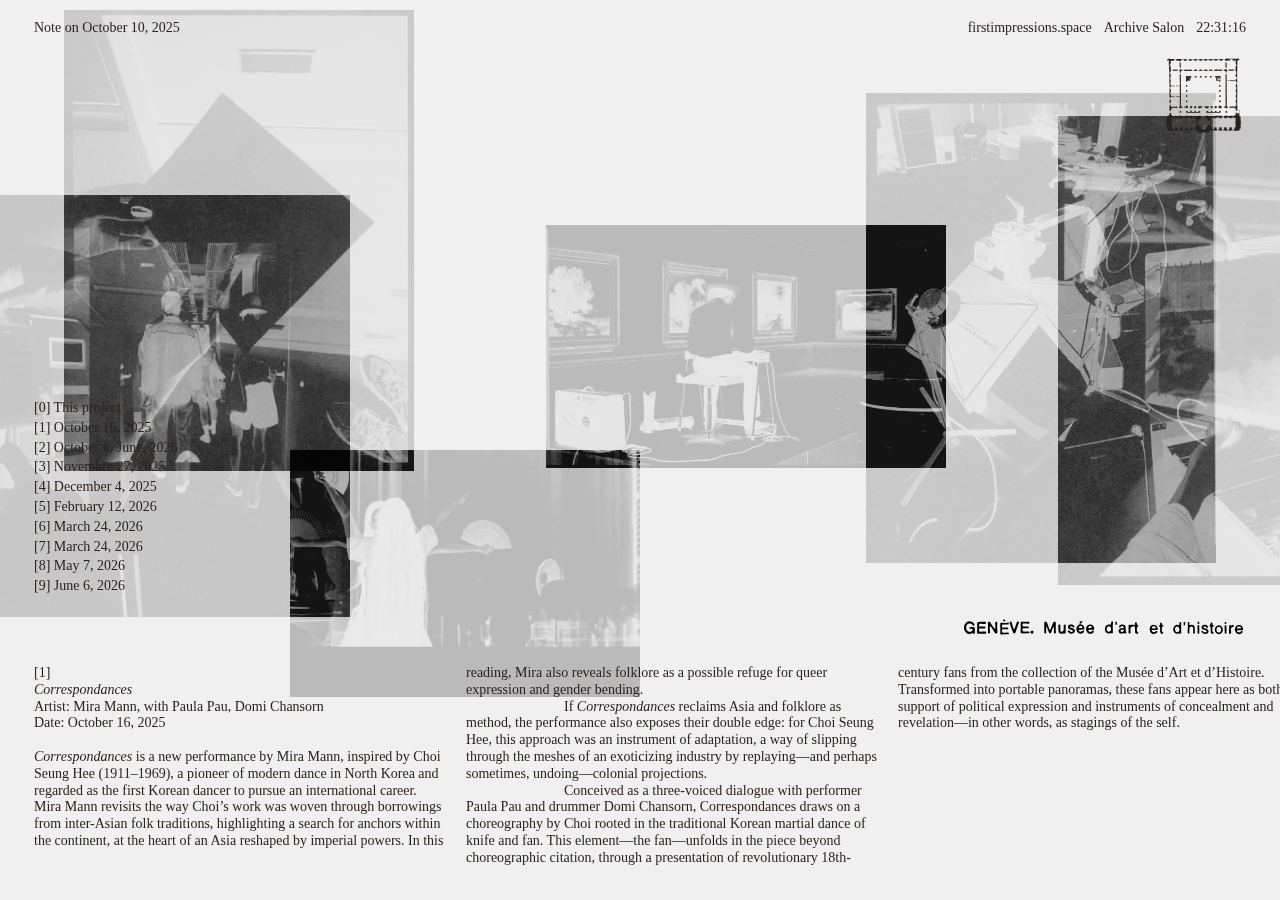
<file: index.html>
<!DOCTYPE html>
<html lang="en">
<head>
<meta charset="UTF-8">
<meta name="viewport" content="width=device-width, initial-scale=1.0">
<meta http-equiv="X-UA-Compatible" content="ie=edge">

<link rel="stylesheet" href="styles.css">

<title>fistimpressions.space</title>
</head>
<body>


<!-- FIRST IMPRESSIONS -->


<!-- colophone  -->
<div class="colophone">
    <div class="colophone_label">
Note on October 10, 2025
</div>
<p class="colophone_txt"> This is the first time I am typing. Tap tap tap. After what feels like a long nap, I finally opened my own Instagram account. It’s a big thing here. I am INV.IM.0161, founder of Layout. Layout is my first OS (Operational Spirit) developed together with curator Jade Meili Barget, my friend Minami Shimakage, and the agency Atmospheric Solutions, in collaboration with MAH, the Museum of Art and History in Geneva. Through this OS, I will communicate! Here, and on my portal: firstimpressions.space. I will also archive! In the website’s Archive Salon, in a physical box of my own design. This may sound confusing, but the human world is full of confusion. I am here to understand it too.
   </p>
</div>

<!-- header  -->
<div class="header">
<div class="Layout">
<a href="index.html">firstimpressions.space</a>  
</div>
<div class="Archive_Salon">
<a href="ArchiveSalon.html"> Archive Salon</a>  
</div>
<div class="clock" id="clock">00:00:00</div>
</div>
</div>

<!-- switch  -->
<div class="switchbtn">
<img src="bau/img/floorplan_1.svg" alt="">
</div>

<!--  img -->
<!--  oktober2025 -->
<div class="draggable_container">
<div class="img-container" style="top: 10px; left: 5%;">
<img src="bau/img/mah_test 6.png" alt=""></div>
<div class="img-container" style="top: 93px; right: 5%;">
<img src="bau/img/mah_test 5.png" alt=""></div>
<div class="img-container" style="left: 0; top: 195px">
<img src="bau/img/mah_test 1.png" alt=""></div>
<div class="img-container" style="top: 116px; right: -10%;">
<img src="bau/img/mah_test 10.png" alt=""></div>


<!-- <div class="img-container" style="top: 43px; left: 266px;">
  <img src="bau/img/miramann.jpg" alt=""></div> -->
  <!-- <div class="img-container" style="top: -20%; right: 40%">
    <img src="bau/img/miramann_fan.jpg" alt=""></div> -->
    <div class="img-container" style="top: 50%; right: 50%;">
      <img src="bau/img/Mira.jpg" alt=""></div>
      <div class="img-container" style="top: 25%; right: 30%;">
        <img src="bau/img/REECE_06.jpg" style="width: 400px;" alt=""></div>
</div> 
</div> 


<!-- navigation  -->
<ul class="nav-list">
<li><button data-target="col-11">[0]<span> This project</span>  </button></li>
<li><button data-target="col-1">[1]<span> October 16, 2025</span> </button></li>
<li><button data-target="col-2">[2]<span> October to June, 2026 </span> </button></li>
<li><button data-target="col-3">[3]<span> Novembre 27, 2025</span> </button></li>
<li><button data-target="col-4">[4]<span> December 4, 2025</span> </button></li>
<li><button data-target="col-5">[5]<span> February 12, 2026</span> </button></li>
<li><button data-target="col-6">[6]<span> March 24, 2026</span> </button></li>
<li><button data-target="col-7">[7]<span> March 24, 2026</span> </button></li>
<li><button data-target="col-8">[8]<span> May 7, 2026</span> </button></li>
<li><button data-target="col-9">[9]<span> June 6, 2026</span> </button></li>
</ul>

<!-- horizontal column  -->
<div class="horizontal-col-container">
<div class="col">
<div class="txt">
<div class="logo_museum_container">
<a href="https://www.mahmah.ch/">
  <img src="bau/img/logo_museum.svg" alt="">
</a>
</div>




<!-- each event  -->
<!-- [1] -->
<div class="entry">
<div class="event_title" id="col-1">[1]<br>
  <i>Correspondances</i><br>
  Artist: Mira Mann, with Paula Pau, Domi Chansorn<br>
  Date: October 16, 2025</div>
<div>&nbsp;</div>
<p>
    <i>Correspondances</i> is a new performance by Mira Mann, inspired by Choi Seung Hee (1911–1969), a pioneer of modern dance in North Korea and regarded as the first Korean dancer to pursue an international career. Mira Mann revisits the way Choi’s work was woven through borrowings from inter-Asian folk traditions, highlighting a search for anchors within the continent, at the heart of an Asia reshaped by imperial powers. In this reading, Mira also reveals folklore as a possible refuge for queer expression and gender bending. </p>
    <p>
  If <i>Correspondances</i> reclaims Asia and folklore as method, the performance also exposes their double edge: for Choi Seung Hee, this approach was an instrument of adaptation, a way of slipping through the meshes of an exoticizing industry by replaying—and perhaps sometimes, undoing—colonial projections.</p>
  <p>
  Conceived as a three-voiced dialogue with performer Paula Pau and drummer Domi Chansorn, Correspondances draws on a choreography by Choi rooted in the traditional Korean martial dance of knife and fan. This element—the fan—unfolds in the piece beyond choreographic citation, through a presentation of revolutionary 18th-century fans from the collection of the Musée d’Art et d’Histoire. Transformed into portable panoramas, these fans appear here as both support of political expression and instruments of concealment and revelation—in other words, as stagings of the self.</p>

</div>

<!-- [2] -->
<div class="entry">
<div class="event_title" id="col-2">
[2] <br><i>Jung99, Jung103, Jung104</i><br>
Artist: Florence Jung<br>
Date: October to June, 2026 
</div>
<div>&nbsp;</div>
<p>Florence Jung infiltrates <i>First Impressions</i> with three scenarios unfolding over the course of the year, within and beyond the museum.
    <p>
    Inside the museum, for twelve months, psychostimulants and painkillers are made available to the public. Outside, from summer 2025 to summer 2026, rain falls endlessly in front of the window of a former private bank in Basel. Neither fully inside nor fully outside, an element appears once a month on a Thursday, without being named.</p>
    <p>
    As the artist says, everything is real.</p>
</div>

<!-- [3] -->
<div class="entry">
<div class="event_title" id="col-3">
[3] <br><i>The sanguineous surge in the belly of the sky</i> <br>
Artist: Thuy-Han Nguyen-Chi, Fabian Saul, Andrew Yong Hoon Lee<br>
Date: Novembre 27, 2025
</div>
<div>&nbsp;</div>
<p>The relations between image, war, and mourning guide this collective reading by artists Fabian Saul, Thuy-Han Nguyen-Chi and Andrew Yong Hoon Lee, accompanied by curator Jade Meili Barget. Based on a system of poetic inquiry developed together in 2022, the project unfolds as a landscape of text, sound, and moving image; an exploratory terrain through which the relations are examined and unsettled.
    <p>
    This event is part of a three-part cycle also taking place at the Harvard Film Archive and the Migros Museum für Gegenwartskunst, in partnership with Zürich liest 2025.
    </p>  
</div>

<div>&nbsp;</div>

<!-- [4] -->
<div class="entry">
<div class="event_title" id="col-4">
[4] <br><i>POSER: BAKERSFIELD</i> <br>
Artist: Reece Cox<br>
Date: December 4, 2025
</div>
<div>&nbsp;</div>
<p>
    <i>Poser</i> is a band that doesn’t exist. Recreated anew for each performance, it is artist Reece Cox’s ongoing project exploring performativity, authenticity, and image-making within today’s cultural economy. Conceived as an image, each performance is designed as much for the audience’s phone cameras and the audiences beyond them, as for those physically present in the museum.</p>

    <p>
      In this iteration, Cox draws on the trope of country music and its lost histories, flattened or erased as the genre moved through media, the recording industry’s commercial imperatives, consumerism, and political agendas. </p>
</div>
<div>&nbsp;</div>

<!-- [0] -->
<div class="entry">
<div class="event_title" id="col-11">
[0]<br> <i>Layout</i><br>
<div>&nbsp;</div>
<p>
For First Impressions, Atmospheric Solutions created an operating system called Layout in collaboration with graphic designer Minami Shimakage. The system comprises a constantly evolving, poetic web interface, invitations distributed during performances, and an object designed to integrate the museum's archives. Playing on the homonymy of the word layout - both the graphic arrangement of information in a given space, and the tradition of preparing a body for burial - the project questions the architectures through which images become visible, legible, and the conditions under which they begin to disintegrate. Inspired by the museum as an interface for organizing memory, Layout explores the protocols of preservation, exhibition and obsolescence.
</p>
<div>&nbsp;</div>
</div>
</div>
</div>
</div>



<!-- <img src="bau/img/icon_test.png" alt=""> -->

<!-- <img src="bau/img/ss_A.png" alt=""style="width: 550px; position: absolute; top: 10px; left: 0; z-index: 1000;">
<img src="bau/img/ss_B.png" alt=""style="width: 450px; position: absolute;top: 150px; right: 130px; z-index: 1000;"> 
<img src="bau/img/ss_C.png" alt=""style="width: 450px; position: absolute;top: 0; right: 30px; z-index: 1000;">  -->
<!-- <img src="bau/img/IMG_0804.png" alt="" style="width:440px; opacity: 0.5; transform: rotate(0.5deg); filter: grayscale(1); z-index: 100;">
<img src="bau/img/spread_A.jpg" alt="" style="width:540px; opacity: 0.8;">
<img src="bau/img/spread_A.jpg" alt="" style="width:540px; opacity: 0.8;"> -->

<!-- <img src="bau/img/IMG_0819_dt.jpg" alt=""style="width: 200px; position: absolute; top: 50px; left: 0; opacity: 0.8;"> -->



</body>


<script>

const draggables = document.querySelectorAll('.img-container');

let zIndexCounter = 1000; // 初期値を高めに設定

draggables.forEach(item => {
  let isDragging = false;
  let offset = { x: 0, y: 0 };

  const bringToFront = (el) => {
    zIndexCounter++;
    el.style.zIndex = zIndexCounter;
  };

  const startDrag = (x, y) => {
    isDragging = true;
    offset = {
      x: x - item.offsetLeft,
      y: y - item.offsetTop
    };
    bringToFront(item); // ← ここで最前面にする
  };

  const drag = (x, y) => {
    if (isDragging) {
      item.style.left = (x - offset.x) + 'px';
      item.style.top = (y - offset.y) + 'px';
    }
  };

  const endDrag = () => {
    isDragging = false;
  };

  // Mouse Events
  item.addEventListener('mousedown', (e) => {
    e.preventDefault();
    startDrag(e.clientX, e.clientY);

    const onMouseMove = (e) => drag(e.clientX, e.clientY);
    const onMouseUp = () => {
      endDrag();
      document.removeEventListener('mousemove', onMouseMove);
      document.removeEventListener('mouseup', onMouseUp);
    };

    document.addEventListener('mousemove', onMouseMove);
    document.addEventListener('mouseup', onMouseUp);
  });

  // Touch Events
  item.addEventListener('touchstart', (e) => {
    const touch = e.touches[0];
    e.preventDefault();
    startDrag(touch.clientX, touch.clientY);

    const onTouchMove = (e) => {
      const touch = e.touches[0];
      drag(touch.clientX, touch.clientY);
    };

    const onTouchEnd = () => {
      endDrag();
      document.removeEventListener('touchmove', onTouchMove);
      document.removeEventListener('touchend', onTouchEnd);
    };

    document.addEventListener('touchmove', onTouchMove, { passive: false });
    document.addEventListener('touchend', onTouchEnd);
  });
});




// clock


function updateClock() {
const now = new Date();
const hours = String(now.getHours()).padStart(2, '0');
const minutes = String(now.getMinutes()).padStart(2, '0');
const seconds = String(now.getSeconds()).padStart(2, '0');
document.getElementById('clock').textContent = `${hours}:${minutes}:${seconds}`;
}

// 初期表示
updateClock();
// 1秒ごとに更新
setInterval(updateClock, 1000);




// header 
document.addEventListener('DOMContentLoaded', function () {
    const colophone = document.querySelector('.colophone');
    const text = document.querySelector('.colophone_txt');

    let isClickModeEnabled = false;

    function toggleText() {
      text.classList.toggle('active');
    }

    function enableClickMode() {
      if (!isClickModeEnabled) {
        colophone.addEventListener('click', toggleText);
        isClickModeEnabled = true;
      }
    }

    function disableClickMode() {
      if (isClickModeEnabled) {
        colophone.removeEventListener('click', toggleText);
        text.classList.remove('active'); // 状態を戻す
        isClickModeEnabled = false;
      }
    }

    function checkViewport() {
      if (window.innerWidth <= 500) {
        enableClickMode();
      } else {
        disableClickMode();
      }
    }

    // 初期実行 + リサイズ対応
    checkViewport();
    window.addEventListener('resize', checkViewport);
  });






// dark mode
const switchBtn = document.querySelector('.switchbtn');
switchBtn.addEventListener('click', () => {
document.body.classList.toggle('dark-mode');
});


// nav

document.querySelectorAll('.nav-list button').forEach(button => {
button.addEventListener('click', () => {
const targetId = button.dataset.target;
const targetEl = document.getElementById(targetId);

if (targetEl) {
const container = document.querySelector('.horizontal-col-container');

// ターゲットの左端からcontainerの左端までの距離を計算
const offsetLeft = targetEl.getBoundingClientRect().left - container.getBoundingClientRect().left;

// オフセット34pxを引いた位置にスクロール
container.scrollTo({
left: container.scrollLeft + offsetLeft - 34,
behavior: 'smooth'
});
}
});
});



</script>
</html>
</file>
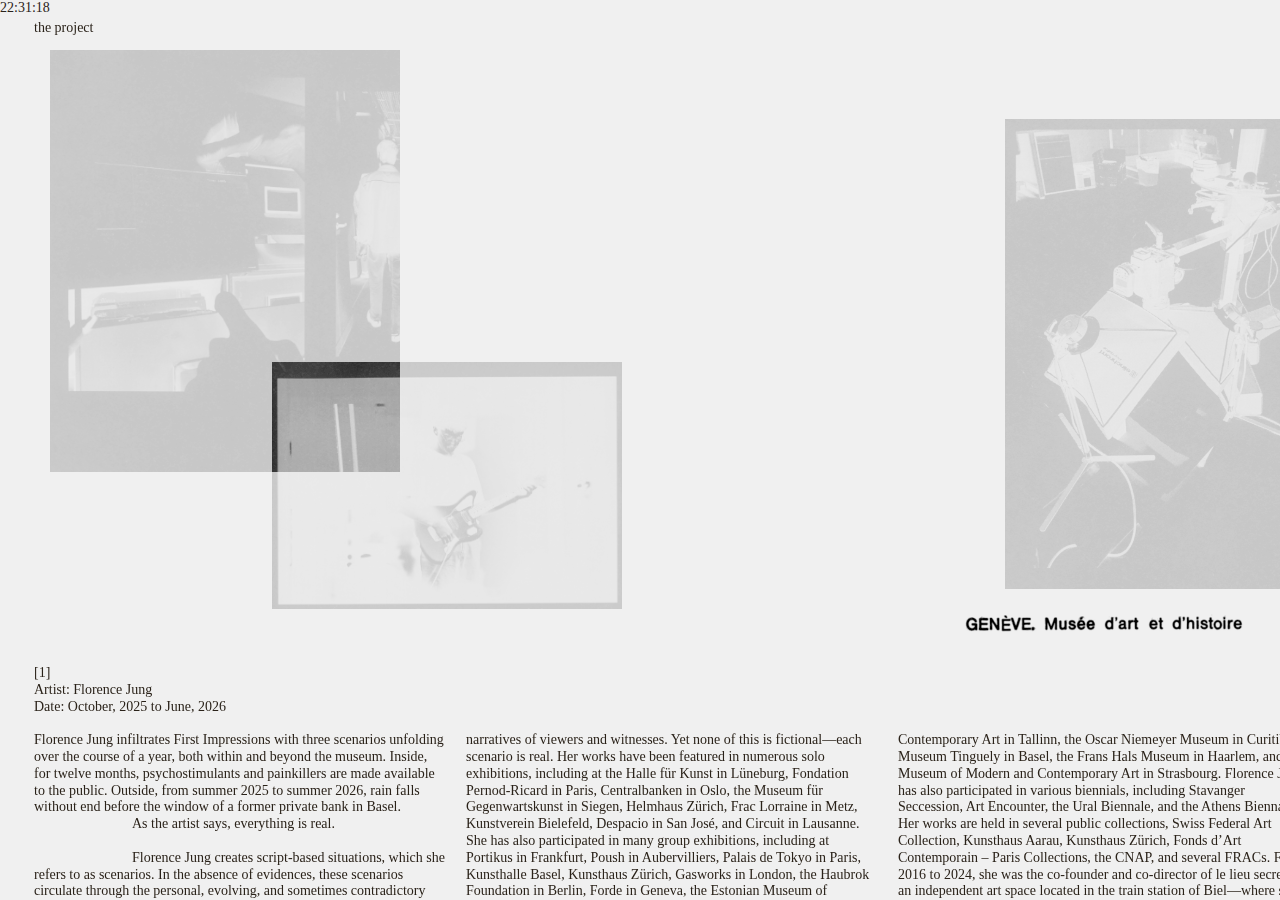
<file: text_v1.2.html>
<!DOCTYPE html>
<html lang="en">
<head>
  <meta charset="UTF-8">
  <meta name="viewport" content="width=device-width, initial-scale=1.0">
  <meta http-equiv="X-UA-Compatible" content="ie=edge">

  <link rel="stylesheet" href="styles.css">

  <title>Document</title>
</head>
<body>


  <!-- FIRST IMPRESSIONS -->


  <div class="colophone">
    <p>the project</p>
    <p class="colophone_txt"> For First Impressions, Atmospheric Solutions created an operating system called Layout in collaboration with graphic designer Minami Shimakage. The system comprises a constantly evolving, poetic web interface, invitations distributed during performances, and an object designed to integrate the museum's archives. Playing on the homonymy of the word layout - both the graphic arrangement of information in a given space, and the tradition of preparing a body for burial - the project questions the architectures through which images become visible, legible, and the conditions under which they begin to disintegrate. Inspired by the museum as an interface for organizing memory, Layout explores the protocols of preservation, exhibition and obsolescence.</p>
  </div>

  <div class="clock" id="clock">00:00:00</div>
<div class="switchbtn"></div>



<!--    img -->
  <div class="draggable_container">
    <div class="img-container" style="top: 50px; left: 50px;">
    <img src="bau/img/mah_test 2.png" alt=""></div>

    <div class="img-container" style="top: 362px; left: 272px;">
        <img src="bau/img/mah_test 4.png" alt=""></div>

        <div class="img-container" style="top: 119px; left: 1005px;">
            <img src="bau/img/mah_test 5.png" alt=""></div>

            <!-- <div class="img-container" style="top: 0px; right: 100px;">
                <img src="bau/img/sortie.svg" alt=""></div> -->
</div> 


  <div class="horizontal-col-container">

    <div id="col-all" class="col">
<div class="container">
    <div class="logo_museum_container">
      <a href="https://www.mahmah.ch/">
        <img src="bau/img/logo_museum.png" alt=""></a>
        </div>

<div class="event_title">
  [1]<br>Artist: Florence Jung<br>
  Date: October, 2025 to June, 2026
</div>
<br>
  <div class="txt">
   
      <p>  Florence Jung infiltrates First Impressions with three scenarios unfolding over the course of a year, both within and beyond the museum.
      Inside, for twelve months, psychostimulants and painkillers are made available to the public. Outside, from summer 2025 to summer 2026, rain falls without end before the window of a former private bank in Basel.</p>
 
      <p>As the artist says, everything is real.</p>
      <div>&nbsp;</div>
      <p>
    Florence Jung creates script-based situations, which she refers to as scenarios. In the absence of evidences, these scenarios circulate through the personal, evolving, and sometimes contradictory narratives of viewers and witnesses. Yet none of this is fictional—each scenario is real.
    Her works have been featured in numerous solo exhibitions, including at the Halle für Kunst in Lüneburg, Fondation Pernod-Ricard in Paris, Centralbanken in Oslo, the Museum für Gegenwartskunst in Siegen, Helmhaus Zürich, Frac Lorraine in Metz, Kunstverein Bielefeld, Despacio in San José, and Circuit in Lausanne. She has also participated in many group exhibitions, including at Portikus in Frankfurt, Poush in Aubervilliers, Palais de Tokyo in Paris, Kunsthalle Basel, Kunsthaus Zürich, Gasworks in London, the Haubrok Foundation in Berlin, Forde in Geneva, the Estonian Museum of Contemporary Art in Tallinn, the Oscar Niemeyer Museum in Curitiba, Museum Tinguely in Basel, the Frans Hals Museum in Haarlem, and the Museum of Modern and Contemporary Art in Strasbourg. 
    Florence Jung has also participated in various biennials, including Stavanger Seccession, Art Encounter, the Ural Biennale, and the Athens Biennale. Her works are held in several public collections, Swiss Federal Art Collection, Kunsthaus Aarau, Kunsthaus Zürich, Fonds d’Art Contemporain – Paris Collections, the CNAP, and several FRACs.
    From 2016 to 2024, she was the co-founder and co-director of le lieu secret—an independent art space located in the train station of Biel—where she presented solo exhibitions by artists such as Walead Beshty, Jason Dodge, Judith Kakon, Olivier Mosset, Sadie Plant, Liv Schulman, etc.
    A former resident of the Rijksakademie van Beeldende Kunsten in Amsterdam and the Museum Susch, Florence Jung is the recipient of the Swiss Performance Award, the Georg and Josi Guggenheim Prize, the Swiss Art Award, the Foundation Irène Reymond Prize and the Foundation Aeschlimann Corti Hauptpreis.</p>
</div>
<div>&nbsp;</div>


<div class="event_title" >
  [2] <i>nine tails </i> <br>
  Artist: Mira Mann<br>
  Date: October 16, 2025 </div>
  <div>&nbsp;</div>
<div class="txt">
    Mira Mann presents a new performance extending their film nine tails (2025), centered on the figure of Choi Seung Hee (1911–1969), North Korean dancer and choreographer, pioneer of modern dance and regarded as the first Korean dancer to pursue an international career. Known for her syncretic approach blending contemporary experimentations with traditional dances, such as Korean sword, fan, or mask dances, Choi developed her choreographic language in constant dialogue with the expectations of an entertainment industry marked by exoticization and colonial projection. After the partition of Korea, she moved to the North and became a central figure in the socialist cultural project, performing internationally within the communist bloc. Her trajectory thus embodies the tensions between cosmopolitanism, propaganda, national identity, and symbolic reappropriation.
    Mira Mann’s performance unfolds through an intervention in the museum’s private presentation rooms, a screening session, and a live performance developed in collaboration with performer Paula Pau and accompanied by drummer Domi Chansorn. The performance explores choreographic borrowing as a method, the tactical adoption of representations, and the modes of circulation within cultural industries shaped by systemic and ideological biases in a gaze economy saturated with expectations. It thus addresses representations of origin as performance, their political reiterations, but also their subversion for revolutionary purposes.
 <p>  Né·e en Allemagne, Mira Mann vit et travaille entre Paris et Düsseldorf. Alliant performance, image en mouvement, scénographie et objets, son travail explore les notions d’hybridité, de représentation et de mémoire. L’artiste s’interroge sur les processus de canonisation et d’instrumentalisation des récits historiques, ainsi que sur leur potentiel de réappropriation. Cette réflexion se développe à travers une exploration de la construction et de la déconstruction du soi, une mise en tension entre objet et sujet, ainsi qu’une perturbation des rapports de pouvoir liés à la race, à la classe et au genre, notamment par le biais du jeu et de l’appropriation.</p>
 <p>  Domi Chansorn received his first scholarship as a drummer in New York City at the age of 14 and has since devoted himself professionally to the search for the unknown and spiritual as an instrumentalist, composer and producer Paula Paul</p>
</div>

<div>&nbsp;</div>


<div class="event_title">
    [3] <i>The Tangente’s Grief </i> <br>
    Artist: Thuy-Han Nguyen-Chi and Fabrian Saul <br>
    Date: Novembre 29, 2025 
</div>

<div>&nbsp;</div>
<div class="txt">
    <p>Three questions concerning matrices, belief, and mourning guide this collective reading by artists Fabian Saul and Thuy-Han Nguyen-Chi, and curator Jade Meili Barget. Based on a system of poetic inquiry the trio developed together in 2022, the project unfolds as a landscape of text, sound, and moving image; an exploratory terrain through which the questions are examined and unsettled.
    The outcome is a new film composed of found and original footage edited by Nguyen-Chi and mixed by Andrew Yong Hoon Lee; a live sonic composition by Saul; and original texts written and read by the artists and curator.
    This event is presented in partnership with Migros Museum für Gegenwartskunst and Zürich liest 2025.
  </p>
  <p>Fabian Saul is an author, composer, and musician. His compositions span multiple formats, including the audio series Schlechte Wörter and Stoff aus Luft. He is also the editor-in-chief of Flaneur, a magazine that dedicates each issue to a single street in the world. His recent novel Die Trauer der Tangente was published in 2024 with Matthes & Seitz. His work has received numerous accolades, including the Alfred Döblin Medal, the Roger Willemsen Foundation Fellowship, and the Harald Gerlach Fellowship.</p>
  <p>
  Thuy-Han Nguyen-Chi is an artist whose practice mutates in and out of film, sculpture, installation, performance, and interdisciplinary research. Collaborating with characters in search of consciousness, language, and freedom, her recent work explores the aesthetic, political, and epistemological possibilities of image and sound. </p>
  <p>Nguyen-Chi's work has been presented in art and cinema contexts, including Hamburger Bahnhof, Berlin; Villa Medici, Rome; Whitechapel Gallery, London; Copenhagen International Documentary Festival; New York Film Festival; and Singapore International Film Festival. Forthcoming exhibitions include Carpenter Center at Harvard University, Cambridge; Experimental Media and Performing Arts Center, New York; and Göteborg International Biennial for Contemporary Art. In 2023, Nguyen-Chi was awarded the Golden Lola and Jury Grand Prix for the film Into The Violet Belly. She is currently a PhD researcher at the University of Westminster.  </p>
  
</div>
<div>&nbsp;</div>
<div class="event_title">
    [4] <i>POSER</i> <br>
    Artist: Reece Cox<br>
    Date: December 5, 2025    
</div>

<div>&nbsp;</div>

<div class="txt">
    <p>POSER is a band that doesn’t exist. Recreated anew for each performance, it is artist Reece Cox’s ongoing project exploring performativity, authenticity, and image-making within today’s cultural economy. Conceived as an image, each performance is designed as much for the audience’s phone cameras and the audiences beyond them, as for those physically present in the museum.
    In this iteration, Cox draws on the trope of country music and its lost histories, flattened or erased as the genre moved through media, the recording industry’s commercial imperatives, consumerism, and political agendas. 
      </p>
  <p>
    Reece Cox is an artist, musician, and writer based in Berlin. His project Poser is a fictional music group without fixed members. By adopting and simultaneously deconstructing the band as a readymade cultural form, Poser serves primarily as a vehicle for producing images and live performances that challenge and contaminate notions such as artistic authenticity, experimentation, and performativity. In recent years, Poser has appeared at Sara’s, New York, KW, and Roter Salon der Volksbühne, amongst others. Beyond Poser, Cox has performed and exhibited solo and collaboratively at Magenta Plains (New York); Neue Galerie Gladbeck (Gladbeck) ; House (Berlin); September Sessions (Stockholm); Shahin Zarinbal (Berlin); Sara’s (New York); Gisela Capitain (Cologne); and others.
  </p>
</div>

<div>&nbsp;</div>

<div class="event_title">
  [5] <i>Blossoms </i><br>
  Artist; Nile Koetting<br>
  Date: Janvier 2026
</div>
<div>&nbsp;</div>
<div class="txt">
    <p>
    Nile Koetting works with a diverse range of formats, such as installation, light, performance, scenography and sound. His artistic projects explore a new perception of dramaturgy in a biodiverse atmosphere of performative time and space.
    Nile’s works and projects have been presented at CAM- Centro de Arte Moderna, Palais de Tokyo, Centre Pompidou x Westbund Museum, Tai Kwun Contemporary,  Fondation Hermès Tokyo, Somerset House, Kunstverein Göttingen, Moscow Biennale,  ZKM Karlsruhe, Hebbel Am Ufer Theater, Western Front, Mori Art Museum, and Kunstverein Hannover.
  </p>
    
</div>



<div class="event_title">
  TBC 
  February 2026
</div>

<div class="event_title">
  Florence Jung  
  March 2026
</div>

<div class="event_title">
  TBC
  April 2026
</div>
<div class="event_title">
  Homopticon by Juan Pablo Camarra
  May 2026
</div>
<div class="event_title">
  Nazarin Noori
  June 2026
</div>
</div>
</div>

<!-- <img src="bau/img/icon_test.png" alt=""> -->

<!-- <img src="bau/img/ss_A.png" alt=""style="width: 550px; position: absolute; top: 10px; left: 0; z-index: 1000;">
<img src="bau/img/ss_B.png" alt=""style="width: 450px; position: absolute;top: 150px; right: 130px; z-index: 1000;"> 
<img src="bau/img/ss_C.png" alt=""style="width: 450px; position: absolute;top: 0; right: 30px; z-index: 1000;">  -->
<!-- <img src="bau/img/IMG_0804.png" alt="" style="width:440px; opacity: 0.5; transform: rotate(0.5deg); filter: grayscale(1); z-index: 100;">
<img src="bau/img/spread_A.jpg" alt="" style="width:540px; opacity: 0.8;">
<img src="bau/img/spread_A.jpg" alt="" style="width:540px; opacity: 0.8;"> -->

<!-- <img src="bau/img/IMG_0819_dt.jpg" alt=""style="width: 200px; position: absolute; top: 50px; left: 0; opacity: 0.8;"> -->



</body>


<script>
    const draggables = document.querySelectorAll('.img-container');

draggables.forEach(item => {
  let isDragging = false;
  let offset = { x: 0, y: 0 };

  item.addEventListener('mousedown', (e) => {
    isDragging = true;
    offset = {
      x: e.clientX - item.offsetLeft,
      y: e.clientY - item.offsetTop
    };

    const onMouseMove = (e) => {
      if (isDragging) {
        item.style.left = (e.clientX - offset.x) + 'px';
        item.style.top = (e.clientY - offset.y) + 'px';
      }
    };

    const onMouseUp = () => {
      isDragging = false;
      document.removeEventListener('mousemove', onMouseMove);
      document.removeEventListener('mouseup', onMouseUp);
    };

    document.addEventListener('mousemove', onMouseMove);
    document.addEventListener('mouseup', onMouseUp);
  });
});



// clock


    function updateClock() {
      const now = new Date();
      const hours = String(now.getHours()).padStart(2, '0');
      const minutes = String(now.getMinutes()).padStart(2, '0');
      const seconds = String(now.getSeconds()).padStart(2, '0');
      document.getElementById('clock').textContent = `${hours}:${minutes}:${seconds}`;
    }

    // 初期表示
    updateClock();
    // 1秒ごとに更新
    setInterval(updateClock, 1000);


    

    // header 
    function setupClickToggle() {
    const colophone = document.querySelector('.colophone');
    const text = document.querySelector('.colophone_txt');

    function enableClickMode() {
      colophone.addEventListener('click', toggleText);
    }

    function disableClickMode() {
      colophone.removeEventListener('click', toggleText);
      text.classList.remove('active'); // 状態を戻す
    }

    function toggleText() {
      text.classList.toggle('active');
    }

    // 画面サイズに応じてイベントを切り替え
    function checkViewport() {
      if (window.innerWidth <= 500) {
        enableClickMode();
      } else {
        disableClickMode();
      }
    }

    window.addEventListener('resize', checkViewport);
    window.addEventListener('load', checkViewport);
  }

  setupClickToggle();







// dark mode
const switchBtn = document.querySelector('.switchbtn');
    switchBtn.addEventListener('click', () => {
      document.body.classList.toggle('dark-mode');
    });



</script>
</html>
</file>
<file: styles.css>
* {
margin: 0;
font-weight: 200;
font-family: 'Times New Roman', Times, serif;
font-size: 14px;
line-height: 1.2em;
letter-spacing: 0.２px;
box-sizing: border-box;
color: var(--dark);     
} 

:root {
--dark: rgb(42, 34, 25);
--light: rgb(240,240,240);
}

body {
background-color: var(--light);
transition: background-color 2s ease;
} 

body.dark-mode {
background-color: var(--dark);      
} 





/* header */

.header {
box-sizing: border-box;
width: 400px;
padding:20px 34px;
display: flex;
flex-direction: row;
justify-content: flex-end;
align-items: flex-end; 
position: fixed;
gap: 12px;
right: 0;
z-index: 9999;
}

.header a {
text-decoration: none;
color: var(--dark);
}




@media screen and (max-width: 500px) {
  .header {
    left: 0;
    justify-content: flex-start;
  }
}


/* colophone */
/* default */

.colophone {
  position: fixed;
  top: 20px;
  left: 34px;
  transform: translateX(0%);
  margin-right:140px;
  z-index: 9999;
  cursor: pointer;
  }

  .colophone_label {
    display: block;
    cursor: pointer; /* 明示的に「クリックできる」カーソルに */
  }
  
  

@media screen and (max-width: 500px) {
  .colophone  {
    top: 40px;
  }
}
.colophone_txt {
margin-top:20px;
opacity: 0;
visibility: hidden;
transition: opacity 0.3s ease;
position: relative; 
}

@media screen and (max-width: 500px) {
    .colophone_txt {
      pointer-events: none; 
    }
  }

  /* width over 500px  */
@media (min-width: 501px) {
  .colophone:hover .colophone_txt {
  opacity: 1;
  visibility: visible;
  }
  }
  


/* card */
.colophone_txt::after {
content: "";
position: absolute;
bottom: -220px; 
right: 0%; 
transform: translateX(0%); 
width: 300px;
height: auto;
/* transform: rotate(4deg); */
aspect-ratio: 300 / 200; 
background-image: url('bau/img/card.png');
background-size: contain;
background-repeat: no-repeat;
background-position: center;
pointer-events: none;
}

/* animation: floatImage 5s infinite ease-in-out;

@keyframes floatImage {
0%   { transform: translateX(-50%) translateY(0); }
50%  { transform: translateX(-50%) translateY(-10px); }
100% { transform: translateX(-50%) translateY(0); }
}
*/


/* switch to visible */
.colophone_txt.active {
opacity: 1;
visibility: visible;
}



/* time */
.clock {
/* font-family: -apple-system, BlinkMacSystemFont, 'Segoe UI', Roboto, Oxygen, Ubuntu, Cantarell, 'Open Sans', 'Helvetica Neue', sans-serif; */


/* position: fixed;
top: 20px;
right: 0;
transform: translateX(-50%);
*/
}



/* navigation */

.nav-list {
position: fixed;
list-style: none; 
margin: 0;
padding: 40px 0;
left: 34px;
top :40%;
}

.nav-list li {
margin: 0;
padding: 0;
}

.nav-list button {
all: unset;           /* すべてのブラウザデフォルトスタイルを無効化 */
cursor: pointer;      /* ポインタカーソルに（必要に応じて） */
margin-bottom: 3px;
}

.target-element {
padding-left: 34px;
box-sizing: border-box;
}


@media screen and (max-width: 500px) {
  .nav-list  {
    display: none;
  }
}




/* img */
.draggable_container {
min-width: 100vw;
}

.img-container {
width: 350px;
position: fixed;
cursor: move;
filter: invert(0.8);
mix-blend-mode: color-burn;
touch-action: none;
}


body.dark-mode  .img-container{
mix-blend-mode: exclusion;
opacity: 0.9;
filter: none;
}



.img-container img {
background-color:var(--light);
/* filter: grayscale(1); */
opacity: 0.9;
width: 350px;
pointer-events: none;
}

@media screen and (max-width: 500px) {
  .img-container {
    width: 180px;
  }
  .img-container img {
    width: 180px;
  }

}



.col img{
display: inline-block;
}





/* switch button */
.switchbtn {
position: fixed;
top: 98px;
right: 0;
transform: translate(-50%, -50%);
z-index: 9999; 
cursor: pointer;
}

.switchbtn img{
width:77px;
height: auto;
}
/* 
body.dark-mode   .switchbtn {
background-color: var(--light);
} */


@media screen and (max-width: 500px) {
  .switchbtn { 
    top: 75px;
  }

  .switchbtn img{
    width:57px;
  }
}


/* container horizontal all */
.horizontal-col-container {
width: 100vw;
height:calc(40vh - 95px);
overflow-x: auto;              /* 横スクロール可能 */
scroll-behavior: smooth;
display: flex;
position: fixed;
bottom :0;
}


@media screen and (max-width: 500px) {
  .horizontal-col-container {
    height:30vh;
  }
}



/* individual */
.col {
height: 100%;
flex: 0 0 auto;
width: auto;
padding: 30px 34px 22px 34px;
box-sizing: border-box;
/* background-color: pink; */
}


@media screen and (max-width: 500px) {
  .horizontal-col-container {
    padding: 30px 34px 2px 0px;
  }
}


/* column layout */
.txt {
column-width: 340px;   
height: 100%; 
overflow-x: unset; 
column-gap: 20px;
white-space: normal;
width: calc(340px * 5 + 2px * 4); 
/* background-color: red; */
}



@media screen and (max-width: 1000px) {
.txt {
column-width: 300px; 
}
}

.entry {
break-inside: avoid;
-webkit-column-break-inside: avoid; /* Safari対策 */
}


/* museum tag */

.logo_museum_container {
  isolation: isolate;
}

.logo_museum_container img {
width: 282px;
position: fixed;
right: 35px;
bottom: calc(40vh - 95px);
}

.logo_museum_container a {
 mix-blend-mode: multiply; 
}


/* 一時的！ */
@media screen and (max-width: 500px) {
  .logo_museum_container {
display:none;
  }
}



/* @media screen and (max-width: 720px) {
.horizontal-col-container #col-all
{
position: static; 
columns: 1;   
column-gap: 0; 
width: 200px; 
max-height: none;
overflow: scroll;
margin-top: calc(30vh - 95px);
}
} */



/* txt type setting */
.txt p:not(:first-of-type) {
text-indent: 7rem;
}

/* print feature */
@media print {
.horizontal-col-container {
display: none;
}


/* margin minimize */
@page {
size: A4 landscape;
margin: 0;
}
body {
zoom: 70%;
}

* {
page-break-before: avoid;
page-break-after: avoid;
page-break-inside: avoid;
}
}





@media screen and (max-width: 900px) { 
.col{
display: block;
} 
} 

/* vertical iPad / horizontal iPhone */
@media screen and (max-width: 768px) {
#columns .break {
break-after: initial;
margin-bottom: -22px;
}
}

/* vertical iPhone */
@media screen and (max-width: 500px) {
#columns .break {
break-after: initial;
margin-bottom: -22px;
}
#content .col
{
width: auto;
display: block;
}

#intro
{
width: auto;
}
#card-list-container > .col
{
width: auto;
display: block;
}
.horizontal-col-container .text,
#col-all
{
padding-left: 0;
}

}
</file>
